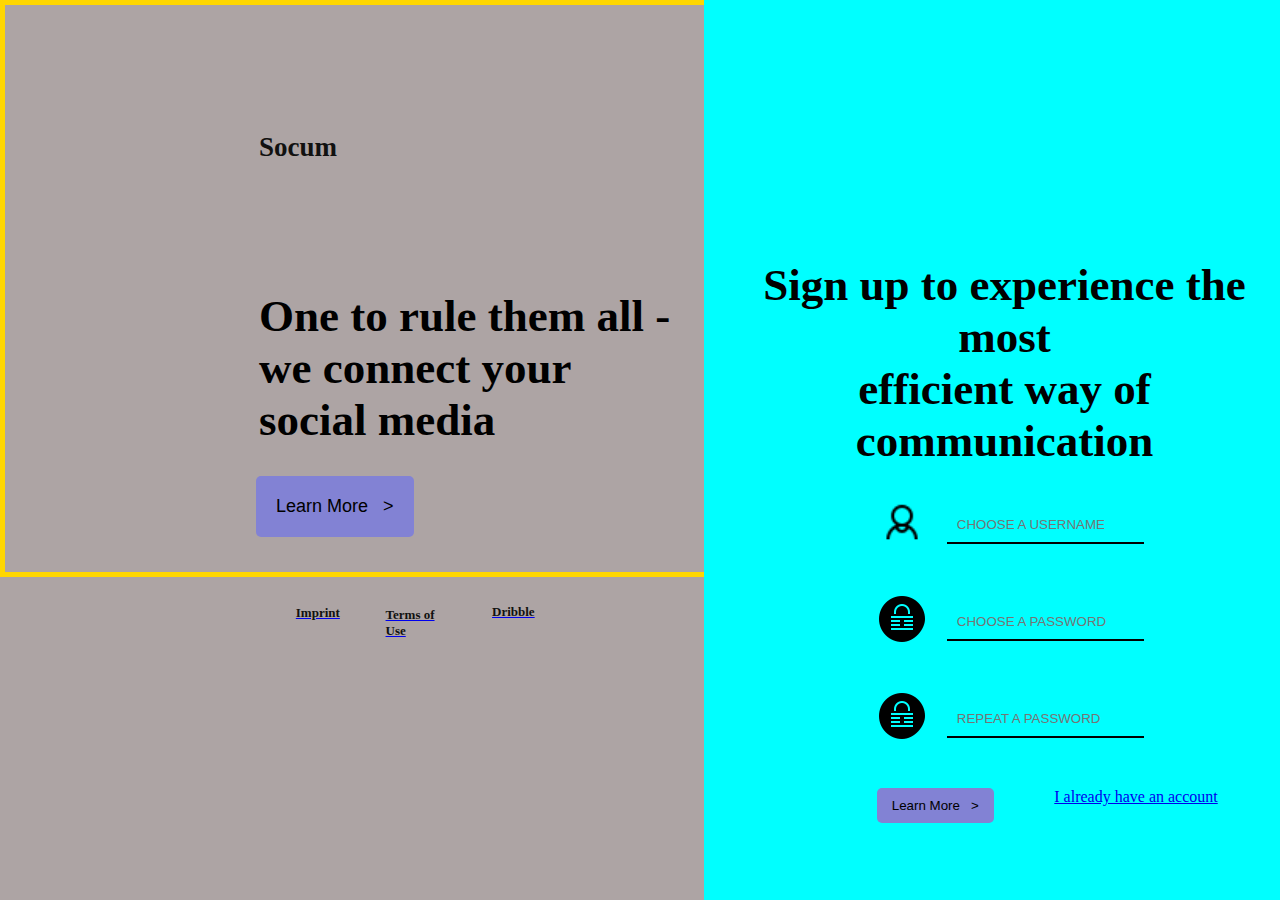
<file: index.html>
<!DOCTYPE html>
<html lang="en">

<head>
    <meta charset="UTF-8">
    <meta http-equiv="X-UA-Compatible" content="IE=edge">
    <meta name="viewport" content="width=device-width, initial-scale=1.0">
    <link rel="stylesheet" type="text/css" href="style.css" />
    <title>contact form</title>


</head>
<body>
    <div class="main-body">
        <div class="left">
        <h3>Socum</h3>
        <h1>
            One to rule them all - <br> we connect your <br> social media
        </h1>
        <button type="button" class="learn-button" >
            Learn More &nbsp; >
        </button>
        <div class="foot">
            <a href="http://#"><h3>Imprint</h3></a> 
            <a href="http://#"><h3>Terms of Use</h3></a> 
            <a href="http://#"> <h3>Dribble</h3></a> 
        </div>
    </div>
        <section class="half-body">
            <h1>
                Sign up to experience the most <br> efficient way of communication
            </h1>
            <div>
                <form>
                    <div>
                        <div class="icons-input">
                            <img src="username.png" alt="password icon" srcset=""><input placeholder="CHOOSE A USERNAME"
                                type="text" name="username" id="username" />
                        </div>
                        <div class="icons-input">
                            <img src="password.png" alt="password icon" srcset=""><input placeholder="CHOOSE A PASSWORD"
                                type="password" name="username" id="password" />
                        </div>
                        <div class="icons-input">
                            <img src="password.png" alt="password icon" srcset=""><input placeholder="REPEAT A PASSWORD"
                                type="password" name="username" id="password" />
                        </div>
                        <div>
                            <button type="button" class="learn-button" >
                                Learn More &nbsp; >
                            </button>
                            <div class="right">
                                <a href="http://#">I already have an account</a>
                            </div>
                            
                        </div>
                    </div>

                </form>
            </div>

    </div>

    </section>
    </div>
    
</body>

</html>
</file>
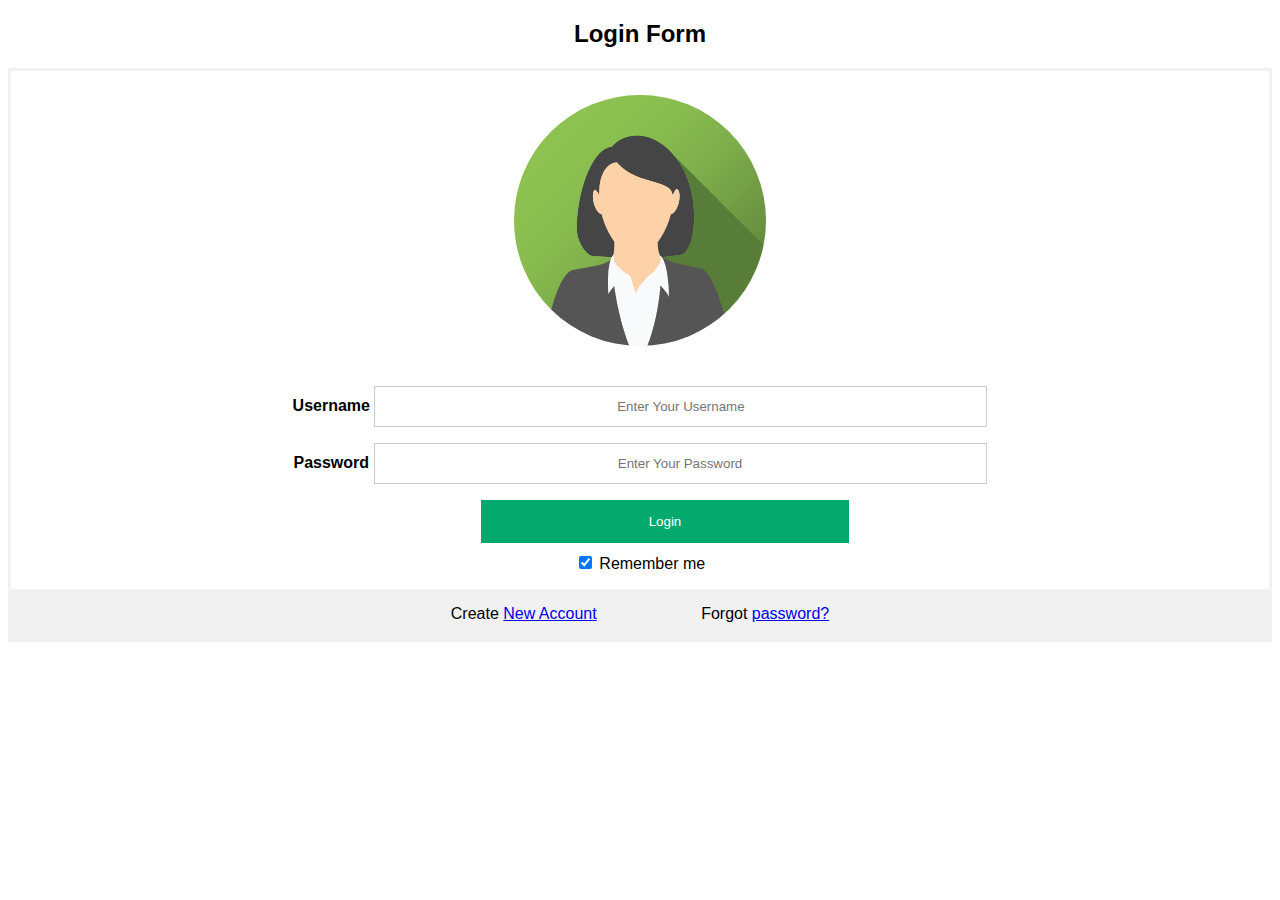
<file: login_form.html>
<!DOCTYPE html>
<html>
<head>
<meta name="viewport" content="width=device-width, initial-scale=1">
<link rel="stylesheet" href="login.css">
</head>
<body>

<h2>Login Form</h2>

<form action="/action_page.php" method="post">
  <div class="imgcontainer">
    <img src="img_avatar2.png" alt="Avatar" class="avatar">
  </div>

  <div class="container">
    <div>
        <label for="uname"><b> Username</b></label>
    <input type="text" placeholder="Enter Your Username" name="uname" required>
    </div>
    
    <div>
        <label for="psw"><b>Password</b></label>
        <input type="password" placeholder="Enter Your Password" name="psw" required>
    </div>  
      
    <div>
        <button type="submit">Login</button>
    </div>
   
    <label>
      <input type="checkbox" checked="checked" name="remember"> Remember me
    </label>
  </div>

  <div class="container" style="background-color:#f1f1f1">
    <span class="psw">Create <a href="Register.html">New Account</a></span>
    <span class="psw">Forgot <a href="#">password?</a></span>
  </div>
</form>

</body>
</html>
</file>
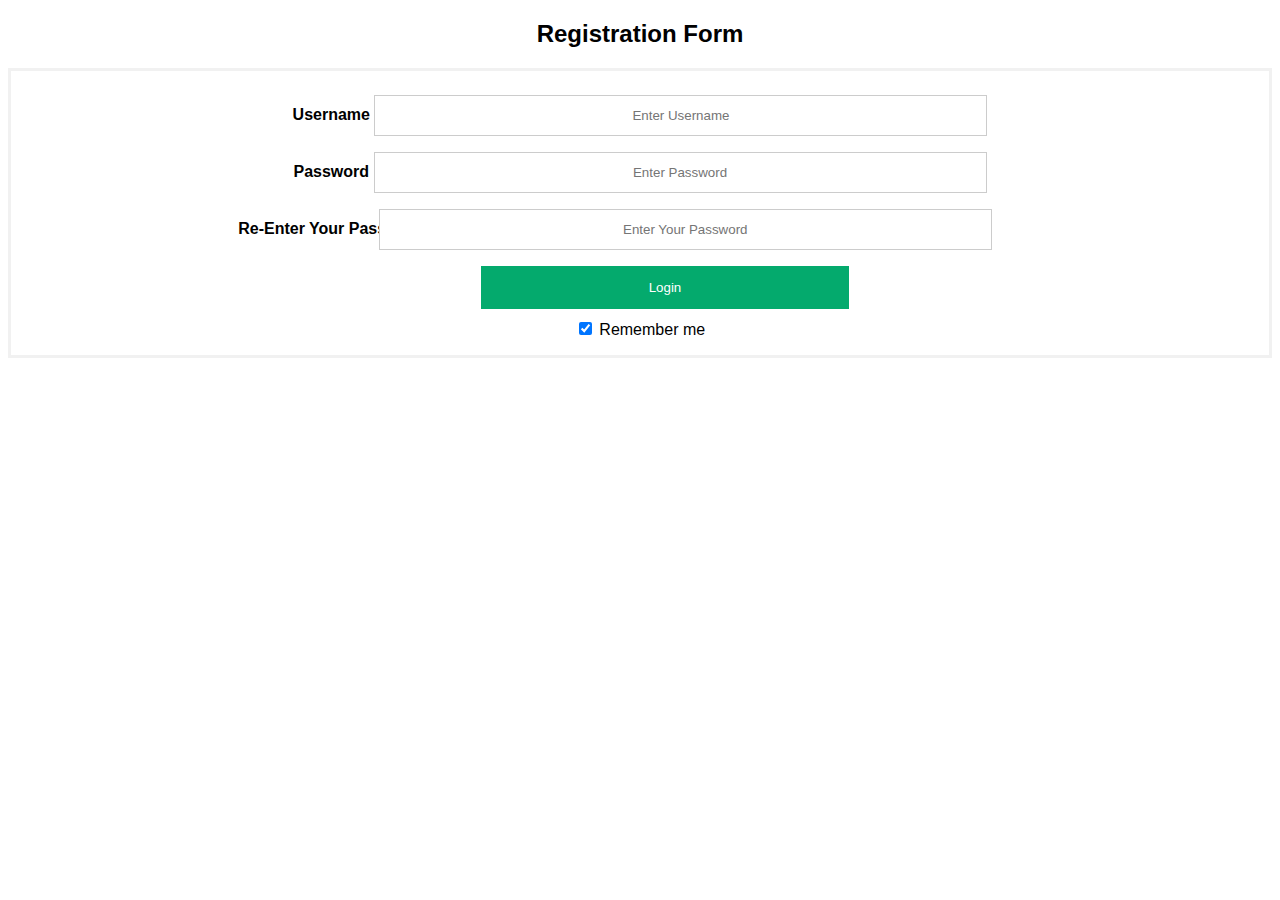
<file: Register.html>
<!DOCTYPE html>
<html>
<head>
<meta name="viewport" content="width=device-width, initial-scale=1">
<link rel="stylesheet" href="register.css">
</head>
<body>

<h2>Registration Form </h2>

<form action="/action_page.php" method="post">
  <div class="container">
    <div>
        <label for="uname"><b>Username</b></label>
    <input type="text" placeholder="Enter Username" name="uname" required>
    </div>
    
    <div>
        <label for="psw"><b>Password</b></label>
        <input type="password" placeholder="Enter Password" name="psw" required>
    </div>    
    <div>
        <label class="psw-c" for="psw-c"><b>Re-Enter Your Password</b></label>
        <input type="password" placeholder="Enter Your Password" name="psw" required>
    </div> 
    <div>
        <button type="submit">Login</button>
    </div>
    
    <label>
      <input type="checkbox" checked="checked" name="remember"> Remember me
    </label>
  </div>

</form>

</body>
</html>
</file>
<file: style.css>
body{
    box-sizing: border-box;
    margin: 0;
    background-color: rgb(173, 164, 164);
    border: 5px solid gold;
}
.main-body{
    
}
h3{
    margin-left: 20%;
    margin-top: 10%;
    font-size: 3vh;
    color: rgb(17, 17, 16);
}
h1{
    /* text-align: center; */
    justify-content: center;
    margin-top: 10%;
    margin-left: 20%;
    font-size: 5vh;
}
section{
    position: absolute;
    top: 0;
    left: 55%;
    background-color: aqua;

}
.half-body h1{
    margin-left: 25px;
    margin-top: 45%;
}
.half-body{
    text-align: center;
    justify-content: center;
    width: 45%;
    height: 100%;
}
input{
    display: block;
    margin: 50px;
    padding: 10px;
    align-items: center;
    margin-left: 20px;
    margin-top: 10px;
    border: none ;
    background: none;
    border-bottom: 2px solid black;
}
.icons-input{
    display: flex;
}
.icons-input img{
    height: 50px;
    margin-left: 30%;
}
.left .learn-button{
    background-color: rgb(130, 130, 212);
    border: none;
    border-radius: 5px;
    padding: 20px 20px;
    font-size: 2vh;
    position: absolute;
    left: 20%;
}
.learn-button{
    background-color: rgb(130, 130, 212);
    padding: 10px  15px;
    border: none;
    border-radius: 5px;
    position: absolute;
    left: 30%;
}
.foot{
    display: flex; 
    top: 100px;
    position: relative;
    margin-left: 20%;
    margin-top: 2%;
}
.foot h3{
    padding: 20px 20px;
    font-size: small;
}
.right a{
    margin-left: 50%;
   
}
</file>
<file: login.css>
body {
    font-family: Arial, Helvetica, sans-serif;
    justify-content: center;
    text-align: center;
}
form {border: 3px solid #f1f1f1;}

input[type=text], input[type=password] {
  width: 50%;
  text-align: center;
  justify-content: center;
  padding: 12px 20px;
  margin: 8px 0;
  display: inline-block;
  border: 1px solid #ccc;
  box-sizing: border-box;
}

button {
  background-color: #04AA6D;
  color: white;
  padding: 14px 20px;
  margin: 8px 0px 10px 50px;
  border: none;
  cursor: pointer;
  width: 30%;
}

button:hover {
  opacity: 0.8;
}

.cancelbtn {
  width: auto;
  padding: 10px 18px;
  background-color: #f44336;

}

.imgcontainer {
  text-align: center;
  margin: 24px 0 12px 0;
}

img.avatar {
  width: 20%;
  border-radius: 50%;
}

.container {
  padding: 16px;
}

span.psw {
  margin: 50px;
  padding-top: 16px;
}

/* Change styles for span and cancel button on extra small screens */
@media screen and (max-width: 300px) {
  span.psw {
     display: block;
     float: none;
  }
  .cancelbtn {
     width: 100%;
  }
}
</file>
<file: register.css>
body {
    font-family: Arial, Helvetica, sans-serif;
    justify-content: center;
    text-align: center;
}
form {
    border: 3px solid #f1f1f1;
    
}

input[type=text], input[type=password] {
  width: 50%;
  text-align: center;
  justify-content: center;
  padding: 12px 20px;
  margin: 8px 0;
  display: inline-block;
  border: 1px solid #ccc;
  box-sizing: border-box;
}

button {
  background-color: #04AA6D;
  color: white;
  padding: 14px 20px;
  margin: 8px 0px 10px 50px;
  border: none;
  cursor: pointer;
  width: 30%;
}

button:hover {
  opacity: 0.8;
}

.cancelbtn {
  width: auto;
  padding: 10px 18px;
  background-color: #f44336;

}

.imgcontainer {
  text-align: center;
  margin: 24px 0 12px 0;
}

img.avatar {
  width: 20%;
  border-radius: 50%;
}

.container {
  padding: 16px;
}

span.psw {
  margin: 50px;
  padding-top: 16px;
}
.psw-c{
    margin: -50px;
}

/* Change styles for span and cancel button on extra small screens */
@media screen and (max-width: 300px) {
  span.psw {
     display: block;
     float: none;
  }
  .cancelbtn {
     width: 100%;
  }
}
</file>
